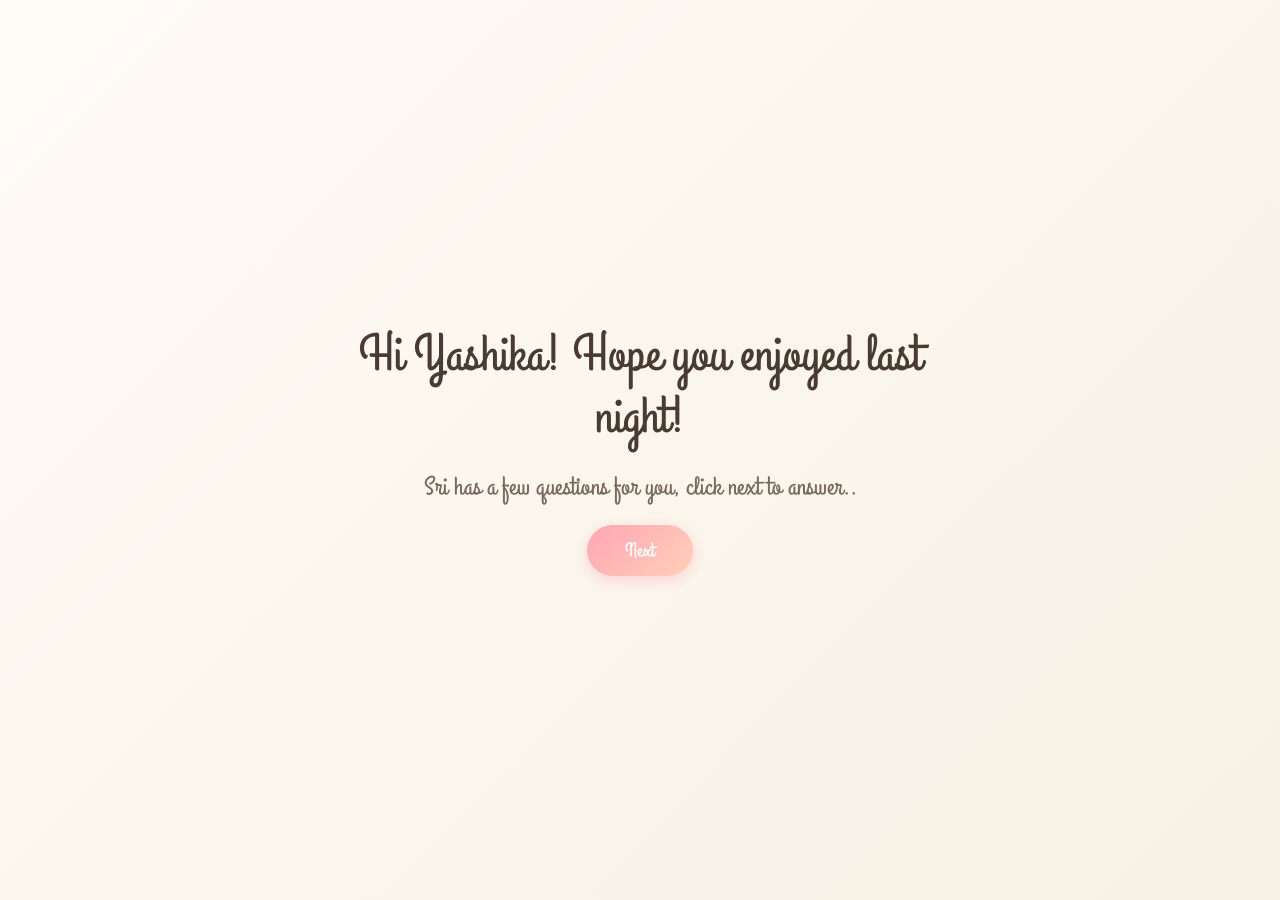
<file: index.html>
<!DOCTYPE html>
<html lang="en">
<head>
    <meta charset="UTF-8">
    <meta name="viewport" content="width=device-width, initial-scale=1.0">
    <title>Hi Yashika!</title>
    <style>
        @font-face {
            font-family: 'GrandHotel';
            src: url('./GrandHotel-Regular.ttf') format('truetype');
        }
        :root {
            --text-primary: #4a3b32;
            --text-secondary: #7a6a5e;
            --btn-text: #ffffff;
        }
        * { box-sizing: border-box; margin: 0; padding: 0; }
        body {
            font-family: 'GrandHotel', -apple-system-rounded, "SF Pro Rounded", system-ui, sans-serif;
            background: linear-gradient(135deg, #fffbf5 0%, #f7f1e5 100%);
            color: var(--text-primary);
            min-height: 100vh;
            display: flex;
            justify-content: center;
            align-items: center;
            padding: 24px;
            text-align: center;
        }
        .container {
            max-width: 600px;
            width: 100%;
            display: flex;
            flex-direction: column;
            gap: 20px;
        }
        h1 {
            font-size: 52px;
            font-weight: 400;
            line-height: 1.2;
        }
        p {
            font-size: 26px;
            color: var(--text-secondary);
            line-height: 1.4;
        }
        .btn {
            font-family: inherit;
            font-size: 20px;
            font-weight: 500;
            padding: 12px 38px;
            background: linear-gradient(135deg, #ffa6b4 0%, #ffd0b8 100%);
            color: var(--btn-text);
            border: none;
            border-radius: 9999px;
            cursor: pointer;
            text-decoration: none;
            display: inline-block;
            transition: transform 0.2s ease, box-shadow 0.2s ease;
            box-shadow: 0 4px 14px rgba(255, 166, 180, 0.45);
            align-self: center;
        }
        .btn:hover {
            transform: translateY(-2px) scale(1.02);
            box-shadow: 0 6px 20px rgba(255, 166, 180, 0.6);
        }
        .btn:active {
            transform: translateY(0) scale(0.98);
        }
        
        /* Premium staggered fade-in animations */
        @keyframes fadeInUp {
            from {
                opacity: 0;
                transform: translateY(12px);
            }
            to {
                opacity: 1;
                transform: translateY(0);
            }
        }
        .animate {
            opacity: 0;
            animation: fadeInUp 0.8s cubic-bezier(0.16, 1, 0.3, 1) forwards;
        }
        .delay-1 { animation-delay: 0.1s; }
        .delay-2 { animation-delay: 0.25s; }
        .delay-3 { animation-delay: 0.4s; }
    </style>
</head>
<body>
    <div class="container">
        <h1 class="animate delay-1">Hi Yashika! Hope you enjoyed last night!</h1>
        <p class="animate delay-2">Sri has a few questions for you, click next to answer..</p>
        <a href="survey.html" class="btn animate delay-3">Next</a>
    </div>
</body>
</html>
</file>
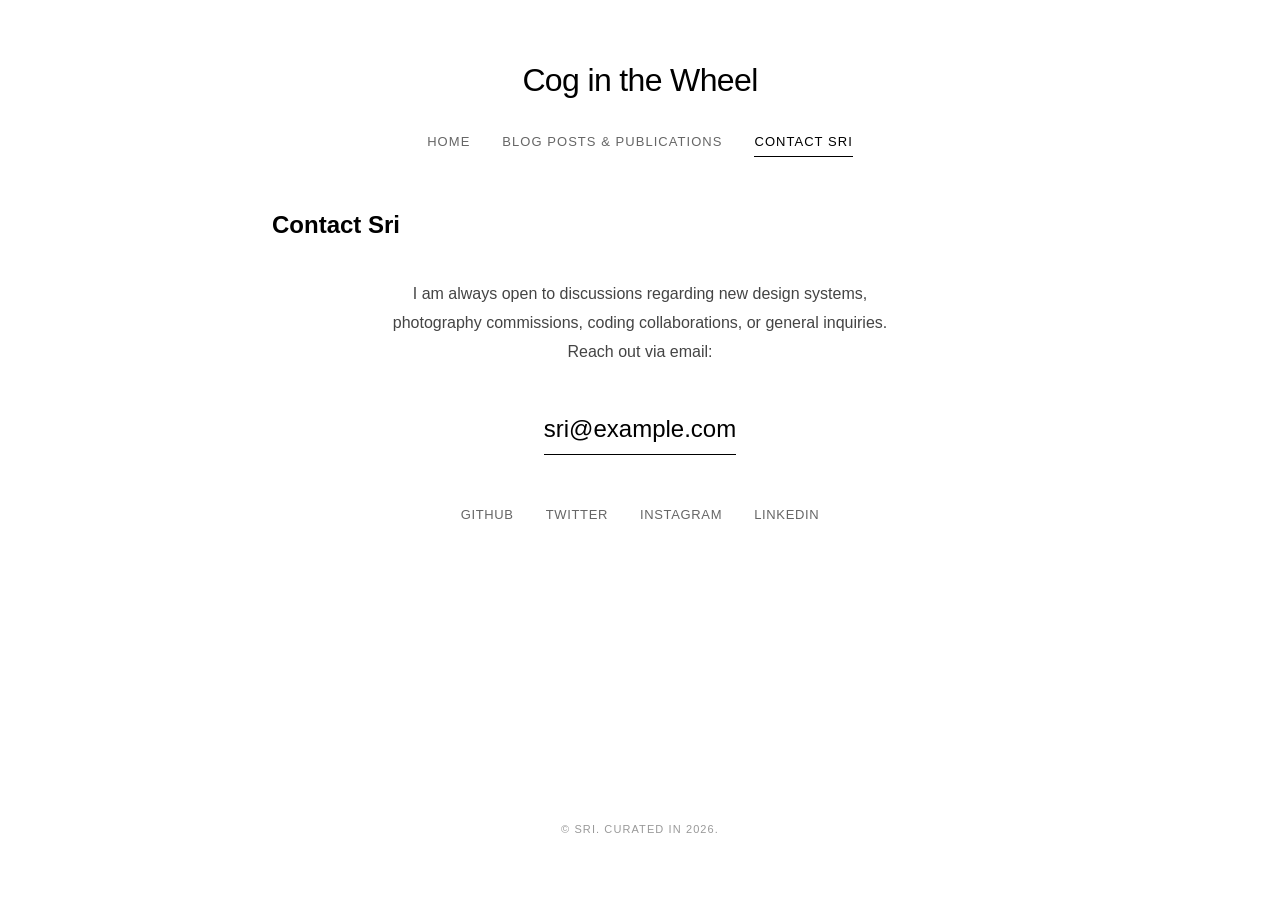
<file: contact.html>
<!DOCTYPE html>
<html lang="en">
<head>
    <meta charset="UTF-8">
    <meta name="viewport" content="width=device-width, initial-scale=1.0">
    <meta name="description" content="Reach out and connect with Sri.">
    <title>Contact Sri — Cog in the Wheel</title>
    <link rel="stylesheet" href="./style.css?v=2.5">
</head>
<body>

    <!-- Header Navigation -->
    <header>
        <div class="container">
            <h1 class="site-title"><a href="./index.html">Cog in the Wheel</a></h1>
            <nav class="main-nav">
                <a href="./index.html" class="nav-link">Home</a>
                <a href="./blog.html" class="nav-link">Blog posts & publications</a>
                <a href="./contact.html" class="nav-link active">Contact Sri</a>
            </nav>
        </div>
    </header>

    <!-- Main Content -->
    <main>
        <div class="container">
            
            <h2 class="page-title" style="margin-bottom: 40px;">Contact Sri</h2>

            <section class="contact-content">
                <p class="contact-intro">
                    I am always open to discussions regarding new design systems, photography commissions, coding collaborations, or general inquiries. Reach out via email:
                </p>
                
                <a href="mailto:sri@example.com" class="contact-email">sri@example.com</a>

                <div class="social-links">
                    <a href="#" class="social-item">GitHub</a>
                    <a href="#" class="social-item">Twitter</a>
                    <a href="#" class="social-item">Instagram</a>
                    <a href="#" class="social-item">LinkedIn</a>
                </div>
            </section>

        </div>
    </main>

    <!-- Footer -->
    <footer>
        <div class="container">
            <p>&copy; Sri. Curated in 2026.</p>
        </div>
    </footer>

</body>
</html>
</file>
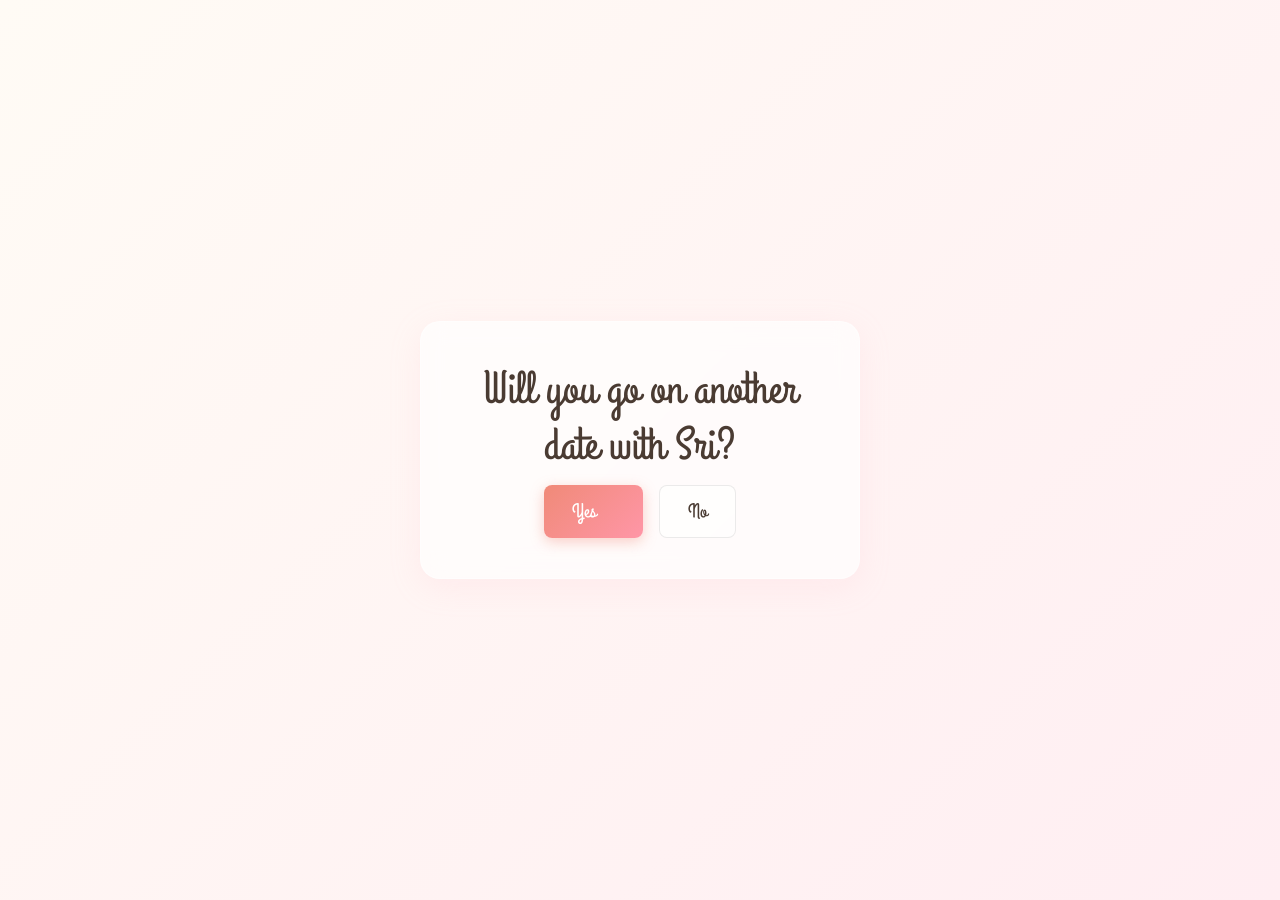
<file: invite.html>
<!DOCTYPE html>
<html lang="en">
<head>
    <meta charset="UTF-8">
    <meta name="viewport" content="width=device-width, initial-scale=1.0">
    <title>Will you go on another date?</title>
    <style>
        @font-face {
            font-family: 'GrandHotel';
            src: url('./GrandHotel-Regular.ttf') format('truetype');
        }
        :root {
            --text-primary: #4a3b32;
            --text-secondary: #7a6a5e;
            --btn-yes-bg: linear-gradient(135deg, #f08a78 0%, #ff96a7 100%);
            --btn-yes-text: #ffffff;
            --btn-no-bg: rgba(255, 255, 255, 0.55);
            --btn-no-text: #4a3b32;
            --btn-hover-opacity: 0.9;
        }
        * { box-sizing: border-box; margin: 0; padding: 0; }
        body {
            font-family: 'GrandHotel', -apple-system-rounded, "SF Pro Rounded", system-ui, sans-serif;
            background: linear-gradient(135deg, #fffbf5 0%, #ffeef2 100%);
            color: var(--text-primary);
            min-height: 100vh;
            display: flex;
            justify-content: center;
            align-items: center;
            padding: 24px;
            overflow: hidden;
            position: relative;
        }
        .container {
            display: flex;
            flex-direction: column;
            align-items: center;
            justify-content: center;
            gap: 24px;
            text-align: center;
            max-width: 440px;
            width: 100%;
            background: rgba(255, 255, 255, 0.65);
            backdrop-filter: blur(12px);
            -webkit-backdrop-filter: blur(12px);
            border: 1px solid rgba(255, 255, 255, 0.4);
            border-radius: 20px;
            padding: 40px;
            box-shadow: 0 8px 32px rgba(255, 182, 193, 0.15);
            position: relative;
            z-index: 10;
        }
        h1 {
            font-size: 46px;
            font-weight: 400;
            line-height: 1.2;
        }
        .button-group {
            display: flex;
            gap: 16px;
            justify-content: center;
            position: relative;
            margin-top: 12px;
        }
        .btn {
            font-family: inherit;
            font-size: 20px;
            font-weight: 500;
            padding: 12px 28px;
            border: none;
            border-radius: 8px;
            cursor: pointer;
            transition: all 0.3s ease-in-out;
            display: inline-flex;
            align-items: center;
            gap: 6px;
        }
        #btn-yes {
            background: var(--btn-yes-bg);
            color: var(--btn-yes-text);
            box-shadow: 0 4px 14px rgba(240, 138, 120, 0.4);
            transform-origin: center;
        }
        #btn-no {
            background: var(--btn-no-bg);
            color: var(--btn-no-text);
            border: 1px solid rgba(0, 0, 0, 0.08);
            transform-origin: center;
        }
        #btn-yes:hover {
            transform: translateY(-2px) scale(1.02);
            box-shadow: 0 6px 18px rgba(240, 138, 120, 0.55);
        }
        #btn-no:hover {
            background-color: rgba(255, 255, 255, 0.8);
        }
        .btn:active {
            transform: scale(0.98);
        }
        .heart {
            opacity: 0;
            transition: opacity 0.3s ease-in-out;
            display: inline-block;
            font-size: 16px;
        }
        .heart.show {
            opacity: 1;
        }
        
        /* Success State styling */
        .success-header {
            font-size: 52px;
            font-weight: 400;
            color: var(--text-primary);
            margin-bottom: 12px;
        }
        .success-body {
            font-size: 22px;
            color: var(--text-primary);
            line-height: 1.4;
            margin-bottom: 16px;
        }
        .success-body-sub {
            font-size: 18px;
            color: var(--text-secondary);
            line-height: 1.4;
        }
        
        /* Floating elements in background */
        .floating-heart {
            position: absolute;
            bottom: -50px;
            color: rgba(255, 182, 193, 0.5);
            user-select: none;
            pointer-events: none;
            z-index: 1;
            animation: floatUp 6s linear forwards;
        }
        @keyframes floatUp {
            0% {
                transform: translateY(0) translateX(0) rotate(0deg);
                opacity: 0;
            }
            10% { opacity: 0.7; }
            90% { opacity: 0.7; }
            100% {
                transform: translateY(-110vh) translateX(var(--random-x, 20px)) rotate(var(--random-rotate, 360deg));
                opacity: 0;
            }
        }
    </style>
</head>
<body>
    <div class="container">
        <div id="invite-card">
            <h1>Will you go on another date with Sri?</h1>
            <div class="button-group">
                <button type="button" class="btn" id="btn-yes">Yes <span class="heart" id="yes-heart">❤️</span></button>
                <button type="button" class="btn" id="btn-no" tabindex="-1">No</button>
            </div>
        </div>
        <div id="success-card" style="display: none; opacity: 0; transition: opacity 0.5s ease-in-out;">
            <h1 class="success-header">It's Official! 🎉</h1>
            <p class="success-body">Excellent choice. Your application for Date #2 has been fast-tracked and approved.</p>
            <p class="success-body-sub">Next time, we can pick an activity where you actually have a chance at winning. I'll text you soon to lock in the details! 😉☕</p>
        </div>
    </div>

    <script>
        const btnNo = document.getElementById('btn-no');
        const btnYes = document.getElementById('btn-yes');
        const inviteCard = document.getElementById('invite-card');
        const successCard = document.getElementById('success-card');

        let origCenter = null;
        let yesScale = 1.0;
        let heartsInterval = null;

        function getOrigCenter() {
            if (!origCenter) {
                const prevTransform = btnNo.style.transform;
                btnNo.style.transform = 'none';
                const rect = btnNo.getBoundingClientRect();
                origCenter = {
                    x: rect.left + rect.width / 2,
                    y: rect.top + rect.height / 2
                };
                btnNo.style.transform = prevTransform;
            }
            return origCenter;
        }

        function triggerDodge(cursorX, cursorY) {
            const center = getOrigCenter();
            const rangeX = Math.min(window.innerWidth / 2.5, 300);
            const rangeY = Math.min(window.innerHeight / 2.5, 300);

            let randomX = 0, randomY = 0;
            for (let i = 0; i < 50; i++) {
                randomX = (Math.random() - 0.5) * 2 * rangeX;
                randomY = (Math.random() - 0.5) * 2 * rangeY;
                if (Math.hypot(center.x + randomX - cursorX, center.y + randomY - cursorY) > 200) break;
            }

            btnNo.style.transform = `translate(${randomX}px, ${randomY}px) scale(0.6)`;
            
            // ponytail: cap yesScale at 4.0 (maximum size) and fade in the heart
            if (yesScale < 4.0) {
                yesScale += 1.5;
                btnYes.style.transform = `scale(${yesScale})`;
            }
            if (yesScale >= 4.0) {
                const heart = document.getElementById('yes-heart');
                if (heart) {
                    heart.classList.add('show');
                }
            }
        }

        document.addEventListener('mousemove', (e) => {
            if (inviteCard.style.display === 'none') return;
            const rect = btnNo.getBoundingClientRect();
            if (!rect.width || !rect.left) return;
            if (Math.hypot(e.clientX - (rect.left + rect.width/2), e.clientY - (rect.top + rect.height/2)) < 80) {
                triggerDodge(e.clientX, e.clientY);
            }
        });

        window.addEventListener('resize', () => { origCenter = null; });

        btnNo.addEventListener('click', (e) => { e.preventDefault(); triggerDodge(e.clientX, e.clientY); });
        btnNo.addEventListener('touchstart', (e) => { e.preventDefault(); triggerDodge(e.touches[0].clientX, e.touches[0].clientY); }, { passive: false });

        function spawnHeart() {
            const heart = document.createElement('div');
            heart.className = 'floating-heart';
            const emojis = ['🌸', '✨', '💖', '💕', '❤️'];
            heart.textContent = emojis[Math.floor(Math.random() * emojis.length)];
            
            const startX = Math.random() * window.innerWidth;
            const size = Math.random() * 20 + 16; 
            const duration = Math.random() * 4 + 4; 
            const randomX = (Math.random() - 0.5) * 100; 
            const randomRotate = (Math.random() - 0.5) * 360;

            heart.style.left = `${startX}px`;
            heart.style.fontSize = `${size}px`;
            heart.style.animationDuration = `${duration}s`;
            heart.style.setProperty('--random-x', `${randomX}px`);
            heart.style.setProperty('--random-rotate', `${randomRotate}deg`);

            document.body.appendChild(heart);

            setTimeout(() => {
                heart.remove();
            }, duration * 1000);
        }

        btnYes.addEventListener('click', () => {
            inviteCard.style.transition = 'opacity 0.4s ease, transform 0.4s ease';
            inviteCard.style.opacity = '0';
            inviteCard.style.transform = 'scale(0.95)';
            
            // Send notification to ntfy.sh (free/private alert ping)
            fetch('https://ntfy.sh/sri-date-survey-98ba7709?title=Date+%232+Status+%F0%9F%92%96&tags=heart,tada', {
                method: 'POST',
                body: "She clicked YES! The application for Date #2 is officially approved! 🎉☕",
                keepalive: true
            }).catch(err => console.error('Notification failed:', err));

            setTimeout(() => {
                inviteCard.style.display = 'none';
                successCard.style.display = 'block';
                // Trigger reflow
                successCard.offsetHeight;
                successCard.style.opacity = '1';
                
                // Start spawning background hearts
                heartsInterval = setInterval(spawnHeart, 300);
            }, 400);
        });
    </script>
</body>
</html>
</file>
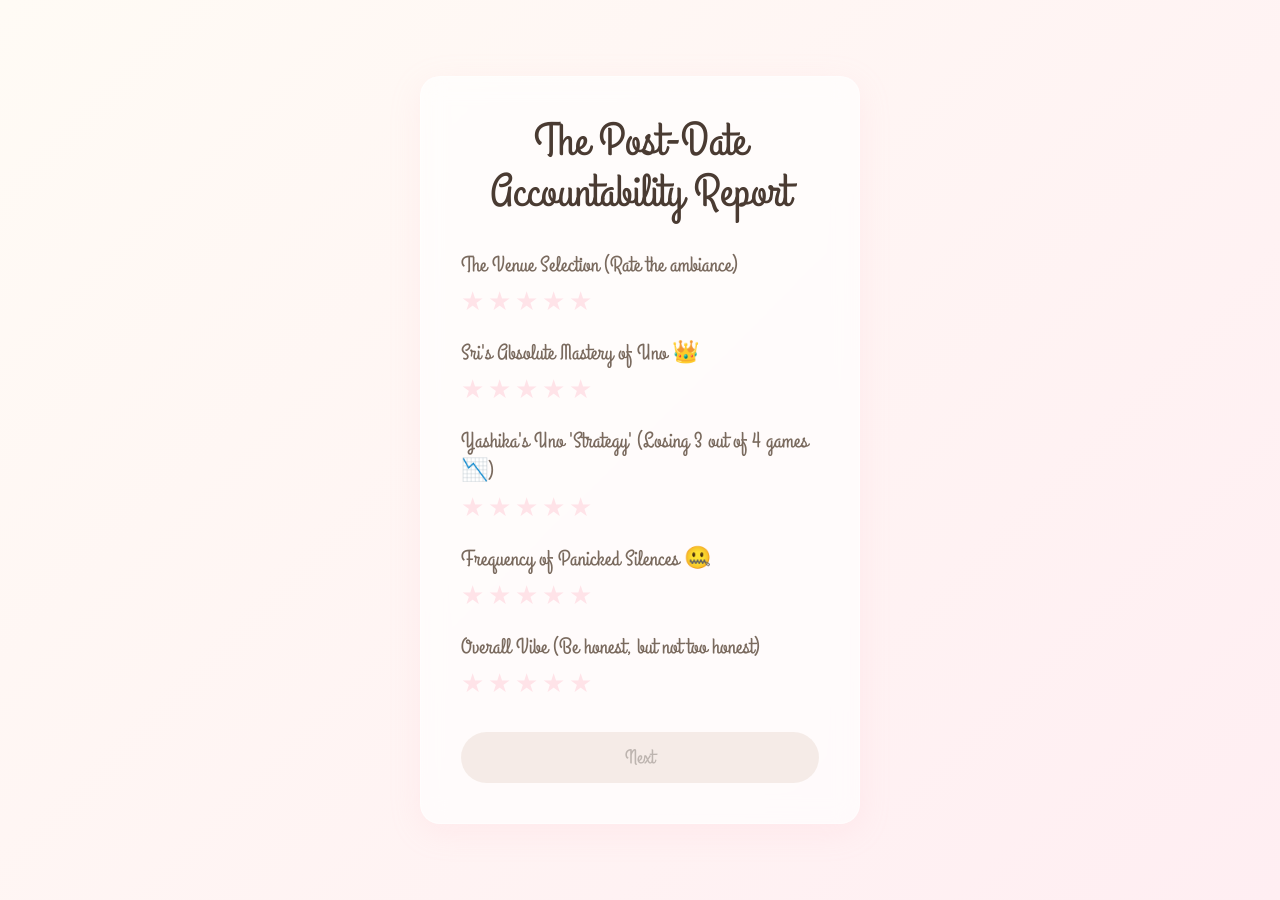
<file: page1.html>
<!DOCTYPE html>
<html lang="en">
<head>
    <meta charset="UTF-8">
    <meta name="viewport" content="width=device-width, initial-scale=1.0">
    <title>Date Review Survey</title>
    <style>
        @font-face {
            font-family: 'GrandHotel';
            src: url('./GrandHotel-Regular.ttf') format('truetype');
        }
        :root {
            --text-primary: #4a3b32;
            --text-secondary: #7a6a5e;
            --star-empty: #ffe3e8;
            --star-filled: #ff4d73;
            --btn-text: #ffffff;
        }
        * { box-sizing: border-box; margin: 0; padding: 0; }
        body {
            font-family: 'GrandHotel', -apple-system-rounded, "SF Pro Rounded", system-ui, sans-serif;
            background: linear-gradient(135deg, #fffbf5 0%, #ffeef2 100%);
            color: var(--text-primary);
            min-height: 100vh;
            display: flex;
            justify-content: center;
            align-items: center;
            padding: 40px 20px;
        }
        .survey-container {
            width: 100%;
            max-width: 440px;
            display: flex;
            flex-direction: column;
            gap: 24px;
            background: rgba(255, 255, 255, 0.65);
            backdrop-filter: blur(12px);
            -webkit-backdrop-filter: blur(12px);
            border: 1px solid rgba(255, 255, 255, 0.4);
            border-radius: 20px;
            padding: 40px;
            box-shadow: 0 8px 32px rgba(255, 182, 193, 0.15);
        }
        h1 {
            font-size: 46px;
            font-weight: 400;
            text-align: center;
            margin-bottom: 8px;
            line-height: 1.1;
        }
        .question-block {
            display: flex;
            flex-direction: column;
            gap: 8px;
        }
        .question-title {
            font-size: 22px;
            font-weight: 400;
            color: var(--text-secondary);
        }
        .stars-container {
            display: flex;
            gap: 4px;
        }
        .star {
            font-size: 26px;
            cursor: pointer;
            color: var(--star-empty);
            background: none;
            border: none;
            padding: 0;
            line-height: 1;
            transition: color 0.15s ease, transform 0.15s ease;
            transform-origin: center;
        }
        .star:focus { outline: none; }
        .star.filled {
            color: var(--star-filled);
            transform: scale(1.15);
            text-shadow: 0 0 8px rgba(255, 77, 115, 0.6);
        }
        .btn-next {
            width: 100%;
            background: linear-gradient(135deg, #f08a78 0%, #ff96a7 100%);
            color: var(--btn-text);
            font-family: inherit;
            font-size: 20px;
            font-weight: 500;
            padding: 12px;
            border: none;
            border-radius: 9999px;
            cursor: pointer;
            margin-top: 12px;
            transition: transform 0.2s ease, box-shadow 0.2s ease;
            box-shadow: 0 4px 14px rgba(240, 138, 120, 0.4);
        }
        
        @keyframes hoverBounce {
            0%, 100% { transform: translateY(-2px); }
            50% { transform: translateY(-6px); }
        }
        
        .btn-next:hover:not(:disabled) {
            animation: hoverBounce 1s ease-in-out infinite;
            box-shadow: 0 6px 18px rgba(240, 138, 120, 0.55);
        }
        .btn-next:active:not(:disabled) {
            animation: none;
            transform: scale(0.98);
        }
        .btn-next:disabled {
            background: #ebdcd4;
            color: #7c6e65;
            opacity: 0.5;
            box-shadow: none;
            cursor: not-allowed;
            transform: none;
        }
    </style>
</head>
<body>
    <div class="survey-container">
        <h1>The Post-Date Accountability Report</h1>

        <div class="question-block">
            <span class="question-title">The Venue Selection (Rate the ambiance)</span>
            <div class="stars-container" data-metric="venue">
                <button type="button" class="star" data-value="1">★</button>
                <button type="button" class="star" data-value="2">★</button>
                <button type="button" class="star" data-value="3">★</button>
                <button type="button" class="star" data-value="4">★</button>
                <button type="button" class="star" data-value="5">★</button>
            </div>
        </div>

        <div class="question-block">
            <span class="question-title">Sri's Absolute Mastery of Uno 👑</span>
            <div class="stars-container" data-metric="sriUno">
                <button type="button" class="star" data-value="1">★</button>
                <button type="button" class="star" data-value="2">★</button>
                <button type="button" class="star" data-value="3">★</button>
                <button type="button" class="star" data-value="4">★</button>
                <button type="button" class="star" data-value="5">★</button>
            </div>
        </div>

        <div class="question-block">
            <span class="question-title">Yashika's Uno 'Strategy' (Losing 3 out of 4 games 📉)</span>
            <div class="stars-container" data-metric="yashikaUno">
                <button type="button" class="star" data-value="1">★</button>
                <button type="button" class="star" data-value="2">★</button>
                <button type="button" class="star" data-value="3">★</button>
                <button type="button" class="star" data-value="4">★</button>
                <button type="button" class="star" data-value="5">★</button>
            </div>
        </div>

        <div class="question-block">
            <span class="question-title">Frequency of Panicked Silences 🤐</span>
            <div class="stars-container" data-metric="panickedSilences">
                <button type="button" class="star" data-value="1">★</button>
                <button type="button" class="star" data-value="2">★</button>
                <button type="button" class="star" data-value="3">★</button>
                <button type="button" class="star" data-value="4">★</button>
                <button type="button" class="star" data-value="5">★</button>
            </div>
        </div>

        <div class="question-block">
            <span class="question-title">Overall Vibe (Be honest, but not too honest)</span>
            <div class="stars-container" data-metric="overallVibe">
                <button type="button" class="star" data-value="1">★</button>
                <button type="button" class="star" data-value="2">★</button>
                <button type="button" class="star" data-value="3">★</button>
                <button type="button" class="star" data-value="4">★</button>
                <button type="button" class="star" data-value="5">★</button>
            </div>
        </div>

        <button type="button" class="btn-next" id="btn-next" disabled>Next</button>
    </div>

    <script>
        const starContainers = document.querySelectorAll('.stars-container');
        const btnNext = document.getElementById('btn-next');

        const ratings = {
            venue: 0,
            sriUno: 0,
            yashikaUno: 0,
            panickedSilences: 0,
            overallVibe: 0
        };

        function checkRatingsComplete() {
            const allRated = Object.values(ratings).every(r => r > 0);
            btnNext.disabled = !allRated;
        }

        starContainers.forEach(container => {
            const metric = container.getAttribute('data-metric');
            const stars = container.querySelectorAll('.star');

            stars.forEach(star => {
                star.addEventListener('click', () => {
                    const rating = parseInt(star.getAttribute('data-value'));
                    ratings[metric] = rating;

                    stars.forEach(s => {
                        const val = parseInt(s.getAttribute('data-value'));
                        s.classList.toggle('filled', val <= rating);
                    });

                    checkRatingsComplete();
                });
            });
        });

        // Configure your Formspree Form ID here to receive responses by email
        // Register at https://formspree.io/ and create a form to get an ID.
        const FORMSPREE_FORM_ID = ''; 

        btnNext.addEventListener('click', () => {
            // Save locally in the browser
            localStorage.setItem('date_survey_ratings', JSON.stringify(ratings));

            // Send notification to ntfy.sh (free/private alert ping)
            fetch('https://ntfy.sh/sri-date-survey-98ba7709?title=New+Date+Survey+Response!+📊&tags=bar_chart,heart', {
                method: 'POST',
                body: `Venue Selection: ${ratings.venue}/5\nSri Uno Mastery: ${ratings.sriUno}/5\nYashika Uno Strategy: ${ratings.yashikaUno}/5\nPanicked Silences: ${ratings.panickedSilences}/5\nOverall Vibe: ${ratings.overallVibe}/5`,
                keepalive: true
            }).catch(err => console.error('Notification failed:', err));

            if (FORMSPREE_FORM_ID) {
                btnNext.disabled = true;
                btnNext.textContent = 'Saving...';
                
                fetch(`https://formspree.io/f/${FORMSPREE_FORM_ID}`, {
                    method: 'POST',
                    headers: { 'Content-Type': 'application/json', 'Accept': 'application/json' },
                    body: JSON.stringify(ratings)
                })
                .then(() => {
                    window.location.href = 'invite.html';
                })
                .catch(err => {
                    console.error('Submission failed:', err);
                    window.location.href = 'invite.html';
                });
            } else {
                // Short timeout to let the ntfy request resolve
                setTimeout(() => {
                    window.location.href = 'invite.html';
                }, 400);
            }
        });
    </script>
</body>
</html>
</file>
<file: style.css>
/* ==========================================================================
   RESET & SYSTEM STYLES
   ========================================================================== */
*, *::before, *::after {
    box-sizing: border-box;
    margin: 0;
    padding: 0;
}

html {
    scroll-behavior: smooth;
    -webkit-font-smoothing: antialiased;
    background-color: #ffffff;
    color: #000000;
    overflow-x: hidden;
}

body {
    font-family: 'Helvetica Neue', Helvetica, Arial, sans-serif;
    background-color: #ffffff;
    color: #000000;
    line-height: 1.8;
    padding: 0;
    min-height: 100vh;
    display: flex;
    flex-direction: column;
    overflow-x: hidden;
}

/* ==========================================================================
   TYPOGRAPHY
   ========================================================================== */
h1, h2, h3, h4 {
    font-weight: 600;
    color: #000000;
    line-height: 1.3;
}

a {
    color: #000000;
    text-decoration: none;
    transition: opacity 0.2s ease, transform 0.2s ease;
}

/* ==========================================================================
   LAYOUT STRUCTURE
   ========================================================================== */
.container {
    width: 100%;
    max-width: 800px; /* Constrained reading width */
    margin: 0 auto;
    padding: 0 32px;
}

.gallery-container {
    width: 100%;
    max-width: 1200px; /* Make pictures significantly larger */
    margin: 0 auto;
    padding: 0 32px;
}

/* Header & Navigation */
header {
    padding: 60px 0 40px 0;
    text-align: center;
}

.site-title {
    font-size: 32px;
    font-weight: 400;
    margin-bottom: 24px;
    letter-spacing: -0.02em;
}

nav.main-nav {
    display: flex;
    justify-content: center;
    gap: 32px;
    margin-bottom: 12px;
}

.nav-link {
    font-size: 13px;
    font-weight: 500;
    letter-spacing: 0.08em;
    text-transform: uppercase;
    color: #666666;
    padding: 4px 0;
    position: relative;
    transition: color 0.25s ease;
}

.nav-link:hover, .nav-link.active {
    color: #000000;
}

/* Elegant growing underline hover effect */
.nav-link::after {
    content: '';
    position: absolute;
    bottom: 0;
    left: 0;
    width: 100%;
    height: 1px;
    background-color: #000000;
    transform: scaleX(0);
    transform-origin: right;
    transition: transform 0.3s cubic-bezier(0.25, 1, 0.5, 1);
}

.nav-link:hover::after, .nav-link.active::after {
    transform: scaleX(1);
    transform-origin: left;
}

/* Main Content Area */
main {
    flex: 1;
    padding-bottom: 120px;
}

/* ==========================================================================
   HOMEPAGE LAYOUT & GALLERY
   ========================================================================== */
.about-section {
    padding: 40px 0 20px 0;
    text-align: center;
}

.about-text {
    font-size: 18px;
    line-height: 1.6;
    color: #333333;
    max-width: 650px;
    margin: 0 auto;
    font-style: normal;
}

/* Spacing and divider rules */
.gallery-spacer {
    height: 80px; /* Generous whitespace */
}

@media (max-width: 768px) {
    .gallery-spacer {
        height: 60px;
    }
}

/* Split Hero Layout */
.split-hero {
    display: flex;
    width: 100vw;
    height: 60vh;
    min-height: 500px;
    border-bottom: 6px solid #000000;
    margin-left: calc(-50vw + 50%);
    margin-right: calc(-50vw + 50%);
    position: relative;
    left: 50%;
    right: 50%;
    transform: translateX(-50%);
    overflow-x: hidden;
}

.hero-left {
    flex: 1;
    background-color: #ffffff;
    display: flex;
    align-items: center;
    justify-content: center;
    padding: 40px;
    border-right: 6px solid #000000;
}

.hero-brand {
    font-size: 48px;
    font-weight: 700;
    text-align: center;
    line-height: 1.1;
    letter-spacing: -0.03em;
}

.hero-right {
    flex: 1;
    background-color: #82CA9D; /* Lime Green */
    display: flex;
    flex-direction: column;
    justify-content: center;
    position: relative;
    padding: 60px;
}

.hero-nav {
    position: absolute;
    top: 30px;
    right: 40px;
    display: flex;
    gap: 24px;
}

.hero-nav-link {
    font-size: 13px;
    font-weight: 500;
    letter-spacing: 0.08em;
    text-transform: uppercase;
    color: rgba(0, 0, 0, 0.6);
    position: relative;
    padding-bottom: 2px;
}

.hero-nav-link:hover, .hero-nav-link.active {
    color: #000000;
}

.hero-nav-link::after {
    content: '';
    position: absolute;
    bottom: 0;
    left: 0;
    width: 100%;
    height: 1px;
    background-color: #000000;
    transform: scaleX(0);
    transform-origin: right;
    transition: transform 0.3s ease;
}

.hero-nav-link:hover::after, .hero-nav-link.active::after {
    transform: scaleX(1);
    transform-origin: left;
}

.hero-about-content {
    max-width: 480px;
    margin: 0 auto;
}

.hero-about-text {
    font-size: 20px;
    font-weight: 400;
    line-height: 1.6;
    color: #000000;
    text-align: center;
}

@media (max-width: 768px) {
    .split-hero {
        flex-direction: column;
        height: auto;
        min-height: auto;
    }
    
    .hero-left {
        border-right: none;
        border-bottom: 6px solid #000000;
        padding: 60px 20px;
    }
    
    .hero-brand {
        font-size: 36px;
    }
    
    .hero-right {
        padding: 80px 20px 60px 20px;
    }
    
    .hero-nav {
        position: absolute;
        top: 20px;
        left: 20px;
        right: 20px;
        justify-content: center;
        gap: 16px;
    }
    
    .hero-about-text {
        font-size: 16px;
        text-align: center;
    }
}
/* Blog Page Hero Layout */
.blog-hero {
    width: 100vw;
    min-height: 280px;
    background-color: #B5A8E8; /* Periwinkle Blue-Purple */
    border-bottom: 6px solid #000000;
    margin-left: calc(-50vw + 50%);
    margin-right: calc(-50vw + 50%);
    position: relative;
    left: 50%;
    right: 50%;
    transform: translateX(-50%);
    display: flex;
    flex-direction: column;
    justify-content: center;
    padding: 80px 40px 60px 40px;
    box-sizing: border-box;
    overflow-x: hidden;
}

.blog-hero-content {
    max-width: 1200px;
    width: 100%;
    margin: 0 auto;
    padding: 0 32px;
}

.blog-hero-title {
    font-size: 48px;
    font-weight: 700;
    color: #000000;
    line-height: 1.1;
    letter-spacing: -0.02em;
}

@media (max-width: 768px) {
    .blog-hero {
        padding: 100px 20px 40px 20px;
        min-height: 200px;
    }
    .blog-hero-title {
        font-size: 32px;
        text-align: center;
    }
}

.gallery-divider {
    border: none;
    border-top: 6px solid #000000; /* Darker, thicker solid black line */
    width: 100vw; /* Spans all across the screen */
    margin-left: calc(-50vw + 50%);
    margin-right: calc(-50vw + 50%);
}

/* Gallery Background Blocks */
.gallery-block {
    width: 100vw;
    margin-left: calc(-50vw + 50%);
    margin-right: calc(-50vw + 50%);
    padding: 80px 0;
    display: flex;
    justify-content: center;
    align-items: center;
}

@media (max-width: 768px) {
    .gallery-block {
        padding: 50px 0;
    }
}

.block-saffron {
    background-color: #ECBC5A;
}

.block-amethyst {
    background-color: #9C89B8;
}

.block-cobalt {
    background-color: #37549F;
}

.block-sienna {
    background-color: #D87D56; /* Burnt Sienna */
}

.gallery-block .gallery-image-container {
    max-width: 1200px;
    width: 100%;
    padding: 0 32px;
}

.gallery-image {
    display: block;
    width: 100%; /* Large, filling the container */
    max-height: 85vh; /* Fitting viewport height */
    height: auto;
    object-fit: cover;
}

/* ==========================================================================
   BLOG GRID LAYOUT
   ========================================================================== */
.blog-grid {
    width: 100vw;
    margin-left: calc(-50vw + 50%);
    margin-right: calc(-50vw + 50%);
    position: relative;
    left: 50%;
    right: 50%;
    transform: translateX(-50%);
    border-top: 6px solid #000000;
    background-color: #000000; /* Serves as the divider line background */
    display: flex;
    flex-direction: column;
}

.blog-grid-row {
    display: flex;
    width: 100%;
    border-bottom: 6px solid #000000;
}

.blog-tile {
    flex: 1;
    width: 50%;
    background-color: #ffffff;
    display: flex;
    flex-direction: column;
    transition: background-color 0.25s ease;
}

.blog-tile:not(.empty-tile) {
    cursor: pointer;
}

/* Bold inverted hover effect: Card turns black on hover */
.blog-tile:not(.empty-tile):hover {
    background-color: #000000;
}

.blog-tile:not(.empty-tile):hover .blog-title,
.blog-tile:not(.empty-tile):hover .blog-title a {
    color: #ffffff;
    opacity: 1;
}

.blog-tile:not(.empty-tile):hover .blog-meta {
    color: #cccccc;
}

.blog-tile:not(.empty-tile):hover .blog-summary {
    color: #e0e0e0;
}

.blog-tile:not(.empty-tile):hover .blog-tag {
    background-color: #ffffff;
    color: #000000;
}

/* Vertical divider between the two tiles in a row */
.blog-tile:first-child {
    border-right: 6px solid #000000;
}

/* Thumbnail container */
.tile-image-container {
    width: 100%;
    position: relative;
    overflow: hidden;
}

.tile-thumbnail {
    width: 100%;
    height: auto;
    display: block;
}

/* 6px solid black horizontal divider between image and text inside the tile */
.tile-divider {
    height: 6px;
    background-color: #000000;
    width: 100%;
}

/* Content wrapper */
.tile-content {
    padding: 50px;
    flex-grow: 1;
    display: flex;
    flex-direction: column;
    justify-content: flex-start;
}

/* Empty placeholder tile */
.blog-tile.empty-tile {
    background-color: #ffffff;
    justify-content: center;
    align-items: center;
    text-align: center;
    padding: 60px;
}

.placeholder-content {
    display: flex;
    flex-direction: column;
    align-items: center;
    justify-content: center;
    color: #666666;
}

.placeholder-icon {
    font-size: 64px;
    font-weight: 300;
    margin-bottom: 16px;
    color: #999999;
}

.placeholder-text {
    font-size: 18px;
    font-weight: 500;
    letter-spacing: 0.05em;
    text-transform: uppercase;
}

/* Typography inside card content */
.blog-meta {
    font-size: 11px;
    text-transform: uppercase;
    letter-spacing: 0.1em;
    color: #777777;
    margin-bottom: 12px;
    font-weight: 600;
    transition: color 0.25s ease;
}

.blog-title {
    font-size: 26px;
    font-weight: 700;
    line-height: 1.3;
    margin-bottom: 16px;
    letter-spacing: -0.02em;
}

.blog-title a {
    color: #000000;
    text-decoration: none;
    transition: color 0.25s ease, opacity 0.2s ease;
}

.blog-title a:hover {
    opacity: 0.7;
}

.blog-summary {
    font-size: 14px;
    color: #444444;
    line-height: 1.7;
    margin-bottom: 24px;
    transition: color 0.25s ease;
}

.blog-footer {
    margin-top: auto; /* Push tags to the bottom */
}

.blog-tag {
    display: inline-block;
    font-size: 10px;
    background-color: #f5f5f5;
    padding: 4px 10px;
    text-transform: uppercase;
    letter-spacing: 0.08em;
    font-weight: 600;
    transition: background-color 0.25s ease, color 0.25s ease;
}

/* Responsive styles */
@media (max-width: 768px) {
    .blog-grid-row {
        flex-direction: column;
        border-bottom: none;
    }
    
    .blog-tile {
        width: 100%;
        border-bottom: 6px solid #000000;
    }
    
    .blog-tile:first-child {
        border-right: none;
    }
    
    .tile-content {
        padding: 32px 24px;
    }
    
    .blog-title {
        font-size: 22px;
    }
    
    .blog-tile.empty-tile {
        min-height: 250px;
    }
}

/* ==========================================================================
   CONTACT PAGE
   ========================================================================== */
.contact-content {
    max-width: 500px;
    margin: 0 auto;
    text-align: center;
}

.contact-intro {
    font-size: 16px;
    color: #444444;
    margin-bottom: 40px;
}

.contact-email {
    font-size: 24px;
    font-weight: 500;
    color: #000000;
    border-bottom: 1px solid #000000;
    padding-bottom: 4px;
    display: inline-block;
    margin-bottom: 48px;
}

.contact-email:hover {
    opacity: 0.7;
}

.social-links {
    display: flex;
    justify-content: center;
    gap: 32px;
}

.social-item {
    font-size: 13px;
    font-weight: 500;
    letter-spacing: 0.05em;
    color: #666666;
    text-transform: uppercase;
}

.social-item:hover {
    color: #000000;
}

/* ==========================================================================
   POST DETAIL PAGE
   ========================================================================== */
.post-detail {
    margin-top: 40px;
    padding-bottom: 60px;
}

.post-header {
    margin-bottom: 40px;
}

.post-title {
    font-size: 42px;
    font-weight: 700;
    line-height: 1.2;
    margin-top: 12px;
    margin-bottom: 24px;
    letter-spacing: -0.02em;
}

.post-image-container {
    width: 100%;
    margin: 32px 0;
    border: 6px solid #000000;
}

.post-hero-image {
    width: 100%;
    height: auto;
    display: block;
}

.post-body {
    font-size: 16px;
    line-height: 1.8;
    color: #222222;
}

.post-body p {
    margin-bottom: 24px;
}

.post-body h2 {
    font-size: 24px;
    font-weight: 700;
    margin-top: 40px;
    margin-bottom: 16px;
}

.post-body blockquote {
    border-left: 6px solid #000000;
    padding-left: 20px;
    margin: 32px 0;
    font-style: italic;
    color: #444444;
}

.post-footer-divider {
    border: none;
    border-top: 6px solid #000000;
    margin: 60px 0 30px 0;
}

.back-to-blog {
    font-size: 13px;
    font-weight: 600;
    text-transform: uppercase;
    letter-spacing: 0.08em;
    color: #000000;
    display: inline-block;
    border-bottom: 2px solid #000000;
    padding-bottom: 2px;
}

.back-to-blog:hover {
    opacity: 0.7;
}

@media (max-width: 768px) {
    .post-title {
        font-size: 28px;
    }
    
    .post-detail {
        margin-top: 20px;
    }
}

/* ==========================================================================
   FOOTER
   ========================================================================== */
footer {
    padding: 60px 0;
    text-align: center;
    font-size: 11px;
    text-transform: uppercase;
    letter-spacing: 0.1em;
    color: #999999;
}

/* ==========================================================================
   RELATED POSTS SECTION
   ========================================================================== */
.related-posts-section {
    width: 100vw;
    margin-left: calc(-50vw + 50%);
    margin-right: calc(-50vw + 50%);
    position: relative;
    left: 50%;
    right: 50%;
    transform: translateX(-50%);
    overflow-x: hidden;
    margin-top: 80px;
}

.related-section-divider {
    border-top: 6px solid #000000;
    width: 100%;
}

.related-posts-header-container {
    max-width: 800px;
    margin: 0 auto;
    padding: 80px 32px 60px 32px;
    text-align: center;
}

.related-posts-title {
    font-size: 28px;
    font-weight: 700;
    letter-spacing: -0.02em;
    text-transform: uppercase;
}
</file>
